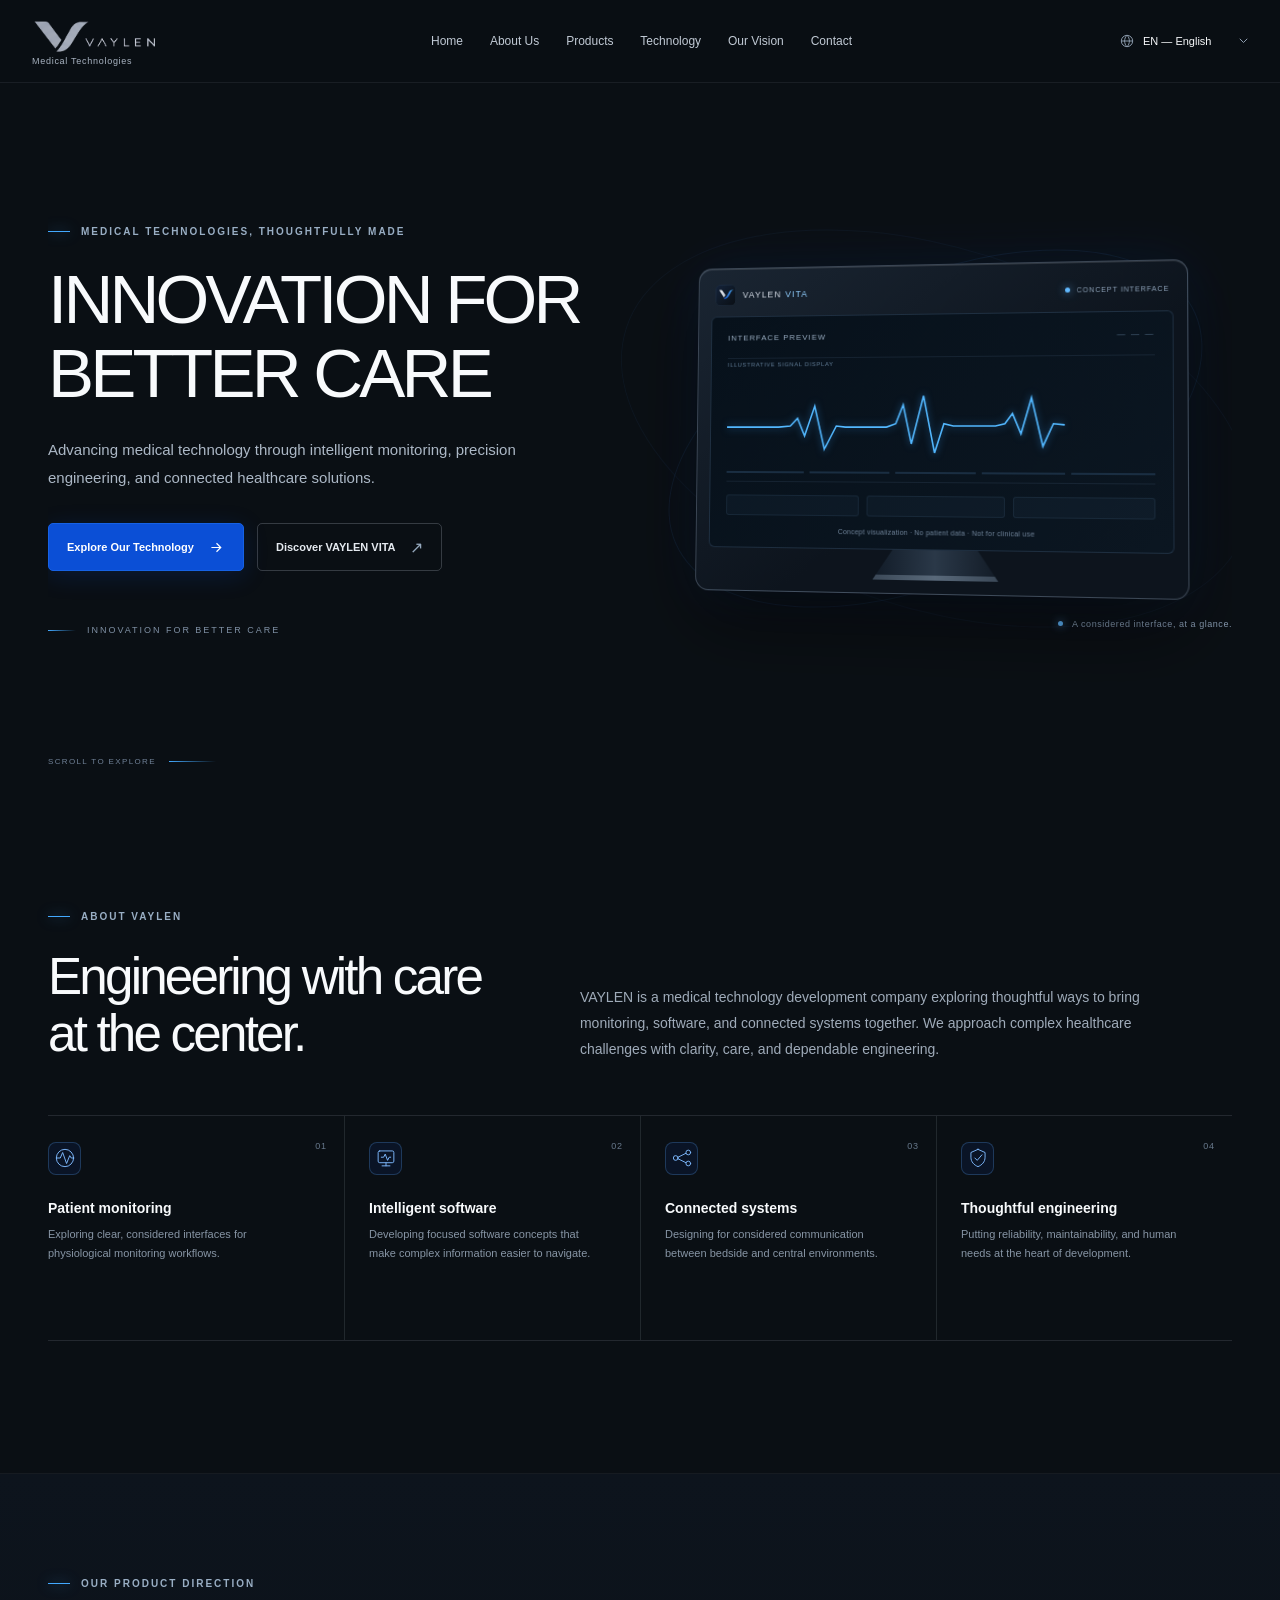
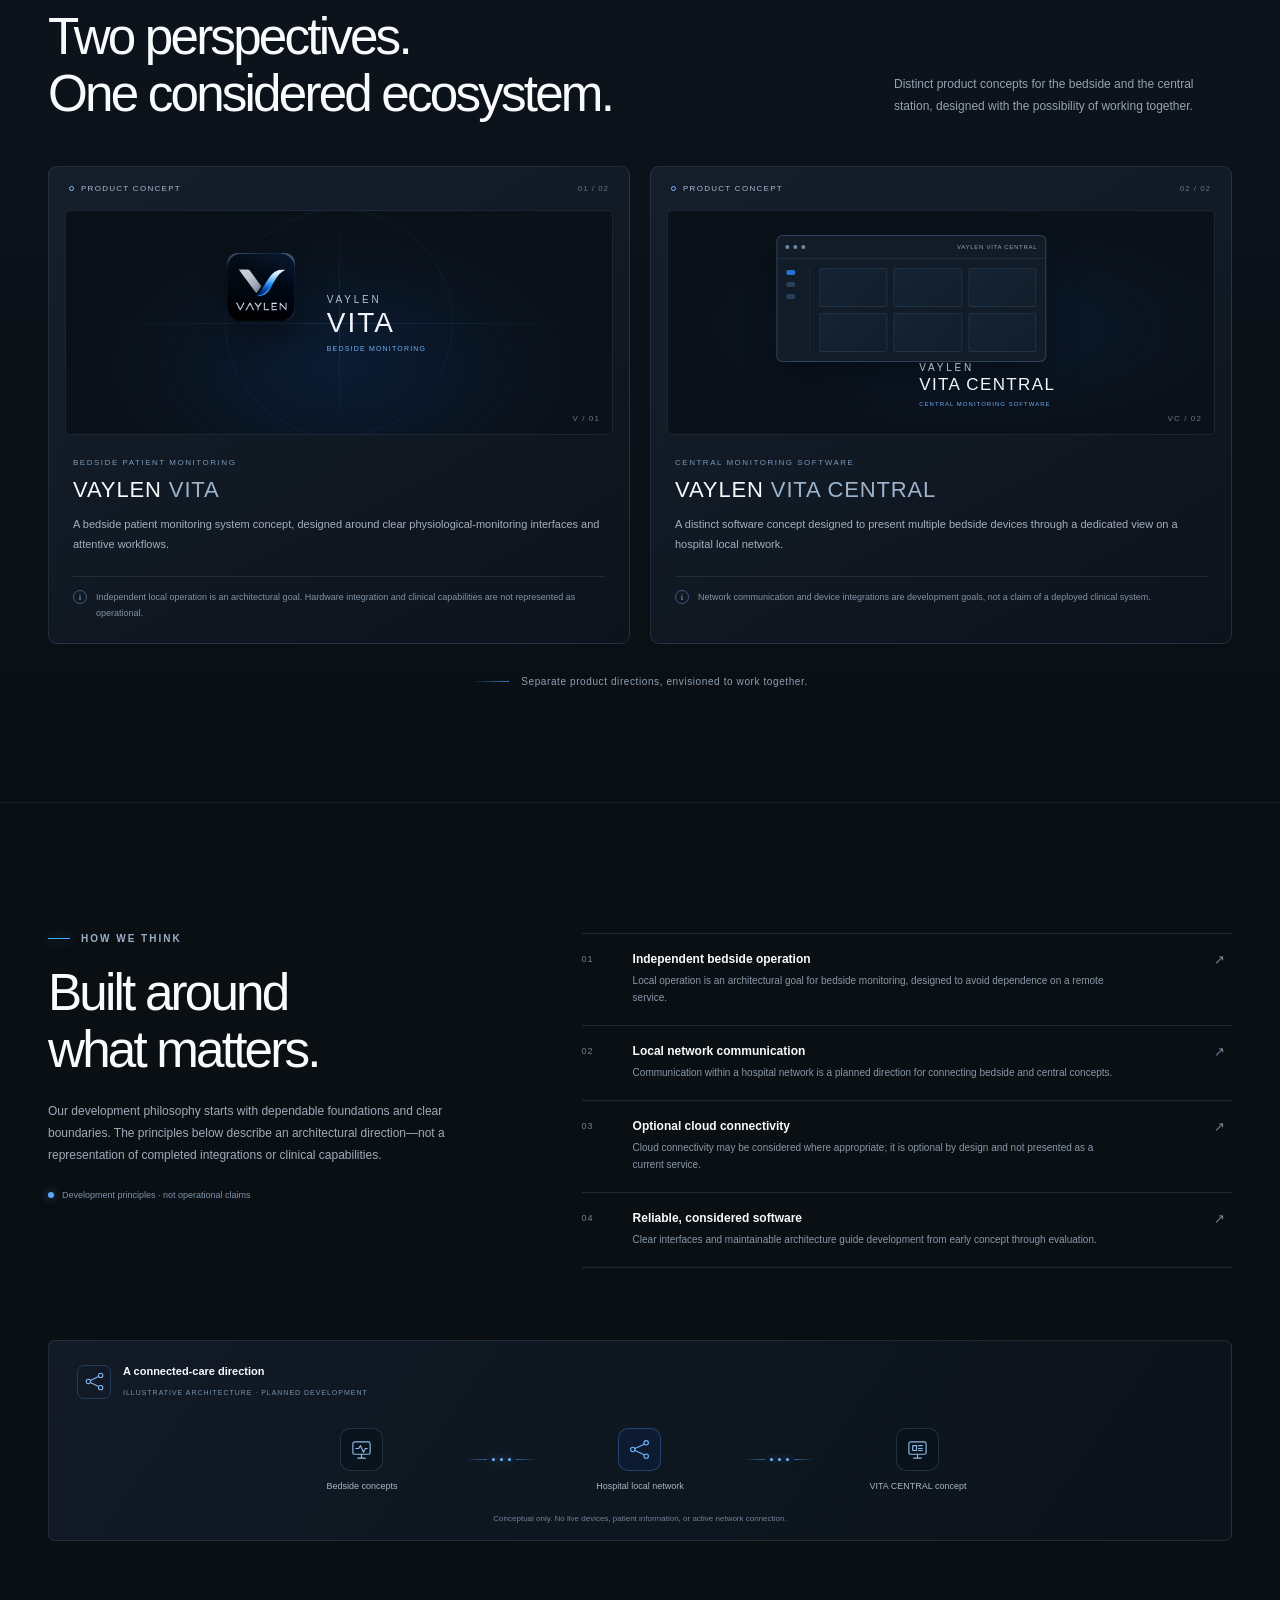
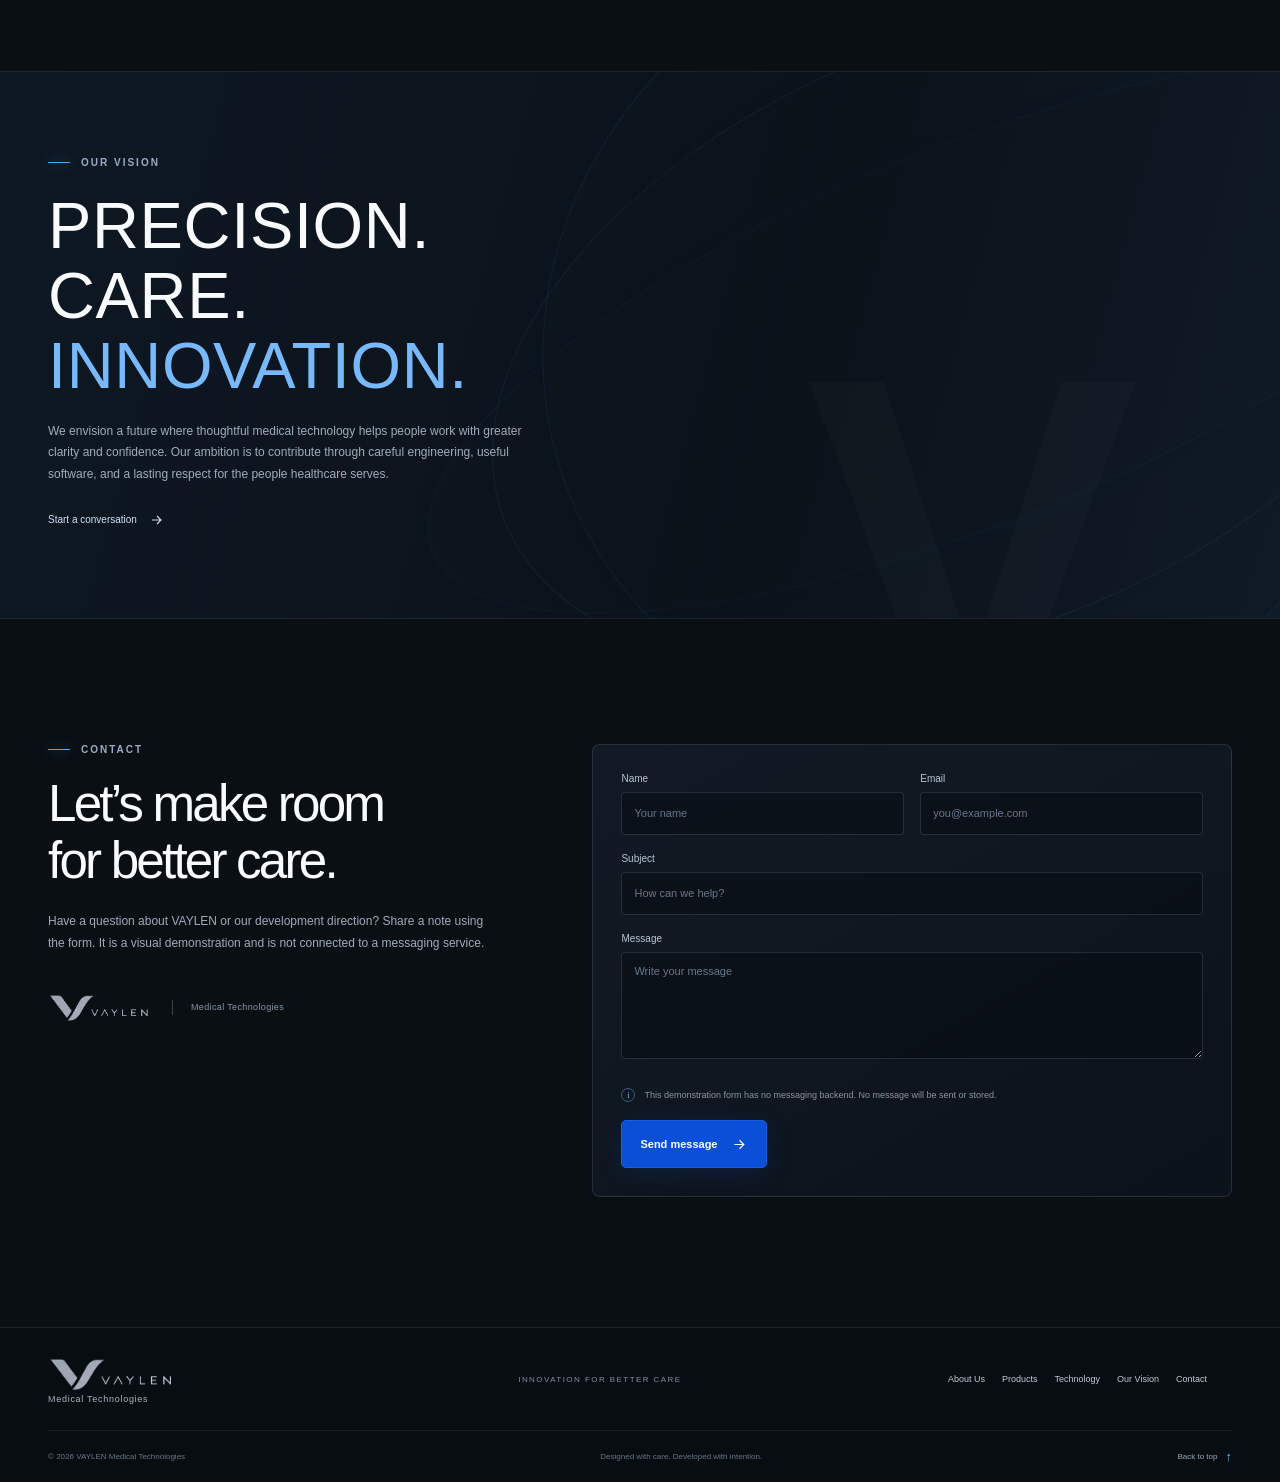
<file: VAYLEN Corporate Website/index.html>
<!doctype html>
<html lang="en" dir="ltr">
  <head>
    <meta charset="utf-8">
    <meta name="viewport" content="width=device-width, initial-scale=1">
    <meta name="theme-color" content="#0a0f14">
    <meta name="description" content="VAYLEN Medical Technologies advances medical technology through intelligent monitoring, precision engineering, and connected healthcare solutions.">
    <meta property="og:type" content="website">
    <meta property="og:title" content="VAYLEN Medical Technologies">
    <meta property="og:description" content="INNOVATION FOR BETTER CARE">
    <meta property="og:image" content="assets/branding/vaylen-vita-mark.svg">
    <link rel="icon" href="assets/branding/vaylen-vita-mark.svg" type="image/svg+xml">
    <link rel="stylesheet" href="css/site.css">
    <title>VAYLEN Medical Technologies | Innovation for Better Care</title>
    <script src="js/site.js" defer></script>
  </head>
  <body>
    <a class="skip-link" href="#main" data-i18n="skip">Skip to content</a>
    <header class="site-header" id="top">
      <div class="header-inner">
        <a class="brand" href="#top" aria-label="VAYLEN Medical Technologies" data-i18n-aria-label="brand.aria">
          <img class="brand-wordmark" src="assets/branding/vaylen-wordmark.png" alt="" width="138" height="42">
          <span class="brand-subtitle" data-i18n="brand.subtitle">Medical Technologies</span>
        </a>

        <button class="menu-toggle" type="button" aria-expanded="false" aria-controls="primary-navigation" aria-label="Open navigation" data-i18n-aria-label="nav.open">
          <span></span><span></span>
        </button>

        <nav class="primary-nav" id="primary-navigation" aria-label="Primary navigation" data-i18n-aria-label="nav.aria">
          <a href="#top" data-i18n="nav.home">Home</a>
          <a href="#about" data-i18n="nav.about">About Us</a>
          <a href="#products" data-i18n="nav.products">Products</a>
          <a href="#technology" data-i18n="nav.technology">Technology</a>
          <a href="#vision" data-i18n="nav.vision">Our Vision</a>
          <a href="#contact" data-i18n="nav.contact">Contact</a>
        </nav>

        <label class="language-control">
          <span class="sr-only" data-i18n="language.label">Select language</span>
          <span class="language-globe" aria-hidden="true">
            <svg viewBox="0 0 20 20" fill="none"><circle cx="10" cy="10" r="7.1"></circle><path d="M3 10h14M10 2.9c2 2 3 4.35 3 7.1s-1 5.1-3 7.1c-2-2-3-4.35-3-7.1s1-5.1 3-7.1Z"></path></svg>
          </span>
          <select id="language-select" aria-label="Select language" data-i18n-aria-label="language.label">
            <option value="tr">TR — Türkçe</option>
            <option value="en" selected>EN — English</option>
            <option value="de">DE — Deutsch</option>
            <option value="fr">FR — Français</option>
            <option value="es">ES — Español</option>
            <option value="ru">RU — Русский</option>
            <option value="ar">AR — العربية</option>
            <option value="ja">JA — 日本語</option>
            <option value="nl">NL — Nederlands</option>
            <option value="it">IT — Italiano</option>
          </select>
          <svg class="select-chevron" viewBox="0 0 12 8" aria-hidden="true"><path d="m1 1 5 5 5-5"></path></svg>
        </label>
      </div>
    </header>

    <main id="main">
      <section class="hero section-shell" aria-labelledby="hero-title">
        <div class="hero-grid">
          <div class="hero-copy reveal">
            <p class="eyebrow"><span class="eyebrow-mark"></span><span data-i18n="hero.eyebrow">MEDICAL TECHNOLOGIES, THOUGHTFULLY MADE</span></p>
            <h1 id="hero-title" data-i18n="hero.title">INNOVATION FOR<br><span>BETTER CARE</span></h1>
            <p class="hero-description" data-i18n="hero.copy">Advancing medical technology through intelligent monitoring, precision engineering, and connected healthcare solutions.</p>
            <div class="hero-actions">
              <a class="button button-primary" href="#technology"><span data-i18n="hero.cta.technology">Explore Our Technology</span><svg viewBox="0 0 20 20" aria-hidden="true"><path d="M4 10h11m-5-5 5 5-5 5"></path></svg></a>
              <a class="button button-quiet" href="#products"><span data-i18n="hero.cta.vita">Discover VAYLEN VITA</span><span class="button-arrow" aria-hidden="true">↗</span></a>
            </div>
            <div class="hero-signature">
              <span class="signature-line"></span>
              <span data-i18n="brand.slogan">INNOVATION FOR BETTER CARE</span>
            </div>
          </div>

          <div class="hero-art reveal" aria-label="Conceptual patient monitor interface with no patient data" data-i18n-aria-label="hero.visual.aria">
            <div class="art-glow"></div>
            <div class="orbit orbit-one"></div>
            <div class="orbit orbit-two"></div>
            <div class="monitor-device">
              <div class="monitor-topline">
                <span class="monitor-brand"><img src="assets/branding/vaylen-vita-mark.svg" alt="" width="22" height="22"><span>VAYLEN <b>VITA</b></span></span>
                <span class="monitor-indicator"><i></i><span data-i18n="hero.visual.concept">CONCEPT INTERFACE</span></span>
              </div>
              <div class="monitor-screen">
                <div class="screen-heading">
                  <span data-i18n="hero.visual.preview">INTERFACE PREVIEW</span>
                  <span class="screen-dash">— — —</span>
                </div>
                <div class="visualization-panel">
                  <div class="viz-label" data-i18n="hero.visual.signal">ILLUSTRATIVE SIGNAL DISPLAY</div>
                  <svg class="signal-line" viewBox="0 0 460 90" preserveAspectRatio="none" aria-hidden="true">
                    <path d="M0 50h58l13-1 8-7 8 16 11-27 11 39 13-21 10 1h45l10-3 8-17 9 35 13-43 12 51 10-26 10 2h45l10-2 8-9 9 18 11-32 12 43 11-20 12 1h48"></path>
                  </svg>
                  <div class="viz-baseline"><span></span><span></span><span></span><span></span><span></span></div>
                </div>
                <div class="monitor-modules" aria-hidden="true"><span></span><span></span><span></span></div>
                <p class="screen-disclaimer" data-i18n="hero.visual.note">Concept visualization · No patient data · Not for clinical use</p>
              </div>
              <div class="monitor-base"><span></span></div>
            </div>
            <div class="art-caption"><span class="caption-dot"></span><span data-i18n="hero.visual.caption">A considered interface, at a glance.</span></div>
          </div>
        </div>
        <a class="scroll-cue" href="#about"><span data-i18n="hero.scroll">SCROLL TO EXPLORE</span><span class="scroll-line"></span></a>
      </section>

      <section class="section-shell about-section" id="about" aria-labelledby="about-title">
        <div class="section-intro reveal">
          <p class="eyebrow"><span class="eyebrow-mark"></span><span data-i18n="about.eyebrow">ABOUT VAYLEN</span></p>
          <h2 id="about-title" data-i18n="about.title">Engineering with care<br>at the center.</h2>
          <p class="section-lead" data-i18n="about.copy">VAYLEN is a medical technology development company exploring thoughtful ways to bring monitoring, software, and connected systems together. We approach complex healthcare challenges with clarity, care, and dependable engineering.</p>
        </div>
        <div class="focus-grid">
          <article class="focus-card reveal">
            <span class="card-index">01</span>
            <span class="line-icon"><svg viewBox="0 0 28 28" aria-hidden="true"><path d="M3 14h5l3-7 5 14 4-10 2 3h3"></path><circle cx="14" cy="14" r="11"></circle></svg></span>
            <h3 data-i18n="about.focus1.title">Patient monitoring</h3>
            <p data-i18n="about.focus1.copy">Exploring clear, considered interfaces for physiological monitoring workflows.</p>
          </article>
          <article class="focus-card reveal">
            <span class="card-index">02</span>
            <span class="line-icon"><svg viewBox="0 0 28 28" aria-hidden="true"><rect x="4" y="5" width="20" height="15" rx="2"></rect><path d="M9 24h10m-5-4v4M8 13h3l2-4 3 8 2-4h2"></path></svg></span>
            <h3 data-i18n="about.focus2.title">Intelligent software</h3>
            <p data-i18n="about.focus2.copy">Developing focused software concepts that make complex information easier to navigate.</p>
          </article>
          <article class="focus-card reveal">
            <span class="card-index">03</span>
            <span class="line-icon"><svg viewBox="0 0 28 28" aria-hidden="true"><circle cx="6" cy="14" r="3"></circle><circle cx="22" cy="7" r="3"></circle><circle cx="22" cy="21" r="3"></circle><path d="m9 13 10-5M9 15l10 5"></path></svg></span>
            <h3 data-i18n="about.focus3.title">Connected systems</h3>
            <p data-i18n="about.focus3.copy">Designing for considered communication between bedside and central environments.</p>
          </article>
          <article class="focus-card reveal">
            <span class="card-index">04</span>
            <span class="line-icon"><svg viewBox="0 0 28 28" aria-hidden="true"><path d="M14 3 23 7v6c0 6-4 10-9 12-5-2-9-6-9-12V7l9-4Z"></path><path d="m10 14 3 3 6-7"></path></svg></span>
            <h3 data-i18n="about.focus4.title">Thoughtful engineering</h3>
            <p data-i18n="about.focus4.copy">Putting reliability, maintainability, and human needs at the heart of development.</p>
          </article>
        </div>
      </section>

      <section class="products-section" id="products" aria-labelledby="products-title">
        <div class="section-shell">
          <div class="section-heading-row reveal">
            <div>
              <p class="eyebrow"><span class="eyebrow-mark"></span><span data-i18n="products.eyebrow">OUR PRODUCT DIRECTION</span></p>
              <h2 id="products-title" data-i18n="products.title">Two perspectives.<br>One considered ecosystem.</h2>
            </div>
            <p class="heading-aside" data-i18n="products.copy">Distinct product concepts for the bedside and the central station, designed with the possibility of working together.</p>
          </div>
          <div class="product-grid">
            <article class="product-card vita-card reveal">
              <div class="product-top">
                <span class="product-tag"><span></span><span data-i18n="products.concept">PRODUCT CONCEPT</span></span>
                <span class="product-ordinal">01 / 02</span>
              </div>
              <div class="product-visual vita-visual">
                <img class="product-mark" src="assets/branding/vaylen-vita-logo.png" alt="" width="68" height="68" loading="lazy">
                <div class="product-visual-label"><span>VAYLEN</span><strong>VITA</strong><small data-i18n="products.vita.visual">BEDSIDE MONITORING</small></div>
                <div class="visual-ring"></div>
                <span class="visual-coordinate">V / 01</span>
              </div>
              <div class="product-info">
                <p class="product-kicker" data-i18n="products.vita.kicker">BEDSIDE PATIENT MONITORING</p>
                <h3>VAYLEN <span>VITA</span></h3>
                <p class="product-description" data-i18n="products.vita.copy">A bedside patient monitoring system concept, designed around clear physiological-monitoring interfaces and attentive workflows.</p>
                <div class="product-note"><span class="note-mark">i</span><p data-i18n="products.vita.note">Independent local operation is an architectural goal. Hardware integration and clinical capabilities are not represented as operational.</p></div>
              </div>
            </article>
            <article class="product-card central-card reveal">
              <div class="product-top">
                <span class="product-tag"><span></span><span data-i18n="products.concept">PRODUCT CONCEPT</span></span>
                <span class="product-ordinal">02 / 02</span>
              </div>
              <div class="product-visual central-visual">
                <div class="central-window">
                  <div class="window-head"><span></span><span></span><span></span><b>VAYLEN VITA CENTRAL</b></div>
                  <div class="window-body"><div class="window-rail"><i></i><i></i><i></i></div><div class="window-content"><span></span><span></span><span></span><span></span><span></span><span></span></div></div>
                </div>
                <div class="product-visual-label"><span>VAYLEN</span><strong>VITA CENTRAL</strong><small data-i18n="products.central.visual">CENTRAL MONITORING SOFTWARE</small></div>
                <span class="visual-coordinate">VC / 02</span>
              </div>
              <div class="product-info">
                <p class="product-kicker" data-i18n="products.central.kicker">CENTRAL MONITORING SOFTWARE</p>
                <h3>VAYLEN <span>VITA CENTRAL</span></h3>
                <p class="product-description" data-i18n="products.central.copy">A distinct software concept designed to present multiple bedside devices through a dedicated view on a hospital local network.</p>
                <div class="product-note"><span class="note-mark">i</span><p data-i18n="products.central.note">Network communication and device integrations are development goals, not a claim of a deployed clinical system.</p></div>
              </div>
            </article>
          </div>
          <p class="ecosystem-note reveal"><span class="connection-line"></span><span data-i18n="products.relationship">Separate product directions, envisioned to work together.</span></p>
        </div>
      </section>

      <section class="section-shell technology-section" id="technology" aria-labelledby="technology-title">
        <div class="technology-layout">
          <div class="technology-copy reveal">
            <p class="eyebrow"><span class="eyebrow-mark"></span><span data-i18n="technology.eyebrow">HOW WE THINK</span></p>
            <h2 id="technology-title" data-i18n="technology.title">Built around<br>what matters.</h2>
            <p class="section-lead" data-i18n="technology.copy">Our development philosophy starts with dependable foundations and clear boundaries. The principles below describe an architectural direction—not a representation of completed integrations or clinical capabilities.</p>
            <div class="status-legend"><span class="status-dot"></span><span data-i18n="technology.status">Development principles · not operational claims</span></div>
          </div>
          <div class="principles-list">
            <article class="principle reveal"><span class="principle-number">01</span><div><h3 data-i18n="technology.item1.title">Independent bedside operation</h3><p data-i18n="technology.item1.copy">Local operation is an architectural goal for bedside monitoring, designed to avoid dependence on a remote service.</p></div><span class="principle-arrow" aria-hidden="true">↗</span></article>
            <article class="principle reveal"><span class="principle-number">02</span><div><h3 data-i18n="technology.item2.title">Local network communication</h3><p data-i18n="technology.item2.copy">Communication within a hospital network is a planned direction for connecting bedside and central concepts.</p></div><span class="principle-arrow" aria-hidden="true">↗</span></article>
            <article class="principle reveal"><span class="principle-number">03</span><div><h3 data-i18n="technology.item3.title">Optional cloud connectivity</h3><p data-i18n="technology.item3.copy">Cloud connectivity may be considered where appropriate; it is optional by design and not presented as a current service.</p></div><span class="principle-arrow" aria-hidden="true">↗</span></article>
            <article class="principle reveal"><span class="principle-number">04</span><div><h3 data-i18n="technology.item4.title">Reliable, considered software</h3><p data-i18n="technology.item4.copy">Clear interfaces and maintainable architecture guide development from early concept through evaluation.</p></div><span class="principle-arrow" aria-hidden="true">↗</span></article>
          </div>
        </div>
        <div class="architecture-card reveal">
          <div class="architecture-heading"><span class="architecture-symbol"><svg viewBox="0 0 24 24" aria-hidden="true"><circle cx="5" cy="12" r="2.5"></circle><circle cx="19" cy="5" r="2.5"></circle><circle cx="19" cy="19" r="2.5"></circle><path d="m7.3 10.8 9.4-4.5M7.3 13.2l9.4 4.5"></path></svg></span><div><p data-i18n="technology.diagram.title">A connected-care direction</p><span data-i18n="technology.diagram.status">ILLUSTRATIVE ARCHITECTURE · PLANNED DEVELOPMENT</span></div></div>
          <div class="architecture-flow" aria-label="Illustrative connection between bedside and central concepts" data-i18n-aria-label="technology.diagram.aria">
            <div class="arch-node"><span class="arch-node-icon"><svg viewBox="0 0 24 24" aria-hidden="true"><rect x="3" y="4" width="18" height="13" rx="2"></rect><path d="M8 21h8m-4-4v4M6 11h3l2-3 3 7 2-4h2"></path></svg></span><span data-i18n="technology.diagram.bedside">Bedside concepts</span></div>
            <span class="arch-link"><i></i><i></i><i></i></span>
            <div class="arch-node arch-network"><span class="arch-node-icon"><svg viewBox="0 0 24 24" aria-hidden="true"><circle cx="5" cy="12" r="2.3"></circle><circle cx="19" cy="5" r="2.3"></circle><circle cx="19" cy="19" r="2.3"></circle><path d="m7.2 11 9.6-4.5m-9.6 6.5 9.6 4.5"></path></svg></span><span data-i18n="technology.diagram.network">Hospital local network</span></div>
            <span class="arch-link"><i></i><i></i><i></i></span>
            <div class="arch-node"><span class="arch-node-icon"><svg viewBox="0 0 24 24" aria-hidden="true"><rect x="3" y="4" width="18" height="13" rx="2"></rect><path d="M8 21h8m-4-4v4M7 8h4v5H7zm6 0h4m-4 3h4m-4 2h4"></path></svg></span><span data-i18n="technology.diagram.central">VITA CENTRAL concept</span></div>
          </div>
          <p class="architecture-footnote" data-i18n="technology.diagram.note">Conceptual only. No live devices, patient information, or active network connection.</p>
        </div>
      </section>

      <section class="vision-section" id="vision" aria-labelledby="vision-title">
        <div class="vision-backdrop" aria-hidden="true"><span></span><span></span><span></span></div>
        <div class="section-shell vision-content reveal">
          <p class="eyebrow"><span class="eyebrow-mark"></span><span data-i18n="vision.eyebrow">OUR VISION</span></p>
          <h2 id="vision-title" data-i18n="vision.title">PRECISION.<br>CARE.<br><span>INNOVATION.</span></h2>
          <p class="vision-copy" data-i18n="vision.copy">We envision a future where thoughtful medical technology helps people work with greater clarity and confidence. Our ambition is to contribute through careful engineering, useful software, and a lasting respect for the people healthcare serves.</p>
          <a class="text-link" href="#contact"><span data-i18n="vision.link">Start a conversation</span><svg viewBox="0 0 20 20" aria-hidden="true"><path d="M4 10h11m-5-5 5 5-5 5"></path></svg></a>
        </div>
        <div class="vision-watermark" aria-hidden="true">V</div>
      </section>

      <section class="section-shell contact-section" id="contact" aria-labelledby="contact-title">
        <div class="contact-layout">
          <div class="contact-copy reveal">
            <p class="eyebrow"><span class="eyebrow-mark"></span><span data-i18n="contact.eyebrow">CONTACT</span></p>
            <h2 id="contact-title" data-i18n="contact.title">Let’s make room<br>for better care.</h2>
            <p class="section-lead" data-i18n="contact.copy">Have a question about VAYLEN or our development direction? Share a note using the form. It is a visual demonstration and is not connected to a messaging service.</p>
            <div class="contact-brand"><img class="contact-wordmark" src="assets/branding/vaylen-wordmark.png" alt="" width="112" height="34" loading="lazy"><i></i><span data-i18n="brand.subtitle">Medical Technologies</span></div>
          </div>
          <form class="contact-form reveal" id="contact-form">
            <div class="form-row">
              <label><span data-i18n="form.name">Name</span><input type="text" name="name" autocomplete="name" required data-i18n-placeholder="form.name.placeholder" placeholder="Your name"></label>
              <label><span data-i18n="form.email">Email</span><input type="email" name="email" autocomplete="email" required data-i18n-placeholder="form.email.placeholder" placeholder="you@example.com"></label>
            </div>
            <label><span data-i18n="form.subject">Subject</span><input type="text" name="subject" required data-i18n-placeholder="form.subject.placeholder" placeholder="How can we help?"></label>
            <label><span data-i18n="form.message">Message</span><textarea name="message" rows="4" required data-i18n-placeholder="form.message.placeholder" placeholder="Write your message"></textarea></label>
            <p class="form-disclaimer"><span class="note-mark">i</span><span data-i18n="form.disclaimer">This demonstration form has no messaging backend. No message will be sent or stored.</span></p>
            <div class="form-submit-row">
              <button class="button button-primary" type="submit"><span data-i18n="form.submit">Send message</span><svg viewBox="0 0 20 20" aria-hidden="true"><path d="M4 10h11m-5-5 5 5-5 5"></path></svg></button>
              <p class="form-status" id="form-status" role="status" aria-live="polite"></p>
            </div>
          </form>
        </div>
      </section>
    </main>

    <footer class="site-footer">
      <div class="section-shell footer-main">
        <a class="brand footer-brand" href="#top" aria-label="VAYLEN Medical Technologies" data-i18n-aria-label="brand.aria">
          <img class="brand-wordmark" src="assets/branding/vaylen-wordmark.png" alt="" width="138" height="42" loading="lazy">
          <span class="brand-subtitle" data-i18n="brand.subtitle">Medical Technologies</span>
        </a>
        <p class="footer-slogan" data-i18n="brand.slogan">INNOVATION FOR BETTER CARE</p>
        <nav class="footer-nav" aria-label="Footer navigation" data-i18n-aria-label="footer.nav.aria">
          <a href="#about" data-i18n="nav.about">About Us</a><a href="#products" data-i18n="nav.products">Products</a><a href="#technology" data-i18n="nav.technology">Technology</a><a href="#vision" data-i18n="nav.vision">Our Vision</a><a href="#contact" data-i18n="nav.contact">Contact</a>
        </nav>
        <label class="language-control footer-language">
          <span class="sr-only" data-i18n="language.label">Select language</span>
          <span class="language-globe" aria-hidden="true"><svg viewBox="0 0 20 20" fill="none"><circle cx="10" cy="10" r="7.1"></circle><path d="M3 10h14M10 2.9c2 2 3 4.35 3 7.1s-1 5.1-3 7.1c-2-2-3-4.35-3-7.1s1-5.1 3-7.1Z"></path></svg></span>
          <select class="language-select-footer" aria-label="Select language" data-i18n-aria-label="language.label">
            <option value="tr">TR — Türkçe</option><option value="en" selected>EN — English</option><option value="de">DE — Deutsch</option><option value="fr">FR — Français</option><option value="es">ES — Español</option><option value="ru">RU — Русский</option><option value="ar">AR — العربية</option><option value="ja">JA — 日本語</option><option value="nl">NL — Nederlands</option><option value="it">IT — Italiano</option>
          </select>
          <svg class="select-chevron" viewBox="0 0 12 8" aria-hidden="true"><path d="m1 1 5 5 5-5"></path></svg>
        </label>
      </div>
      <div class="section-shell footer-bottom"><span>© <span id="copyright-year"></span> VAYLEN <span data-i18n="brand.subtitle">Medical Technologies</span></span><span data-i18n="footer.note">Designed with care. Developed with intention.</span><a href="#top" class="back-to-top"><span data-i18n="footer.top">Back to top</span><span aria-hidden="true">↑</span></a></div>
    </footer>
  </body>
</html>
</file>
<file: VAYLEN Corporate Website/css/site.css>
:root {
  color-scheme: dark;
  --blue: #0b4fd6;
  --blue-bright: #43a9ff;
  --navy: #0a0f14;
  --slate: #1f2937;
  --silver: #d1d5db;
  --white: #f8fafc;
  --muted: #9aa8b8;
  --border: rgba(209, 219, 233, .12);
  --surface: rgba(16, 25, 37, .82);
  --content: 1240px;
  --ease: cubic-bezier(.2, .75, .25, 1);
  font-family: "DM Sans", "Segoe UI", sans-serif;
  background: var(--navy);
  color: var(--white);
  font-synthesis: none;
  text-rendering: optimizeLegibility;
}

* { box-sizing: border-box; }
html { scroll-behavior: smooth; scroll-padding-top: 92px; }
body { margin: 0; min-width: 320px; background: var(--navy); color: var(--white); }
body, button, input, textarea, select { font-family: "DM Sans", "Segoe UI", sans-serif; }
button, select, a, input, textarea { -webkit-tap-highlight-color: transparent; }
a { color: inherit; text-decoration: none; }
button, input, textarea, select { font-size: inherit; }
button:focus-visible, a:focus-visible, input:focus-visible, textarea:focus-visible, select:focus-visible { outline: 2px solid #6abaff; outline-offset: 4px; }
::selection { color: var(--white); background: #0b4fd6; }
.section-shell { width: min(var(--content), calc(100% - 96px)); margin-inline: auto; }
.sr-only { position: absolute; width: 1px; height: 1px; padding: 0; margin: -1px; overflow: hidden; clip: rect(0, 0, 0, 0); white-space: nowrap; border: 0; }
.skip-link { position: fixed; z-index: 99; top: 12px; left: 12px; padding: 12px 16px; border-radius: 6px; background: var(--white); color: var(--navy); transform: translateY(-160%); transition: transform .2s ease; }
.skip-link:focus { transform: translateY(0); }

.site-header { position: sticky; z-index: 20; top: 0; border-bottom: 1px solid rgba(209, 219, 233, .08); background: rgba(10, 15, 20, .84); backdrop-filter: blur(18px); }
.header-inner { display: flex; align-items: center; gap: 34px; width: min(1380px, calc(100% - 64px)); height: 82px; margin-inline: auto; }
.brand { display: inline-flex; flex: 0 0 auto; flex-direction: column; align-items: flex-start; gap: 0; }
.brand-wordmark { display: block; width: 132px; height: 40px; object-fit: contain; object-position: left center; }
.brand-subtitle { color: #aab5c3; font-size: 9px; letter-spacing: .08em; }
.primary-nav { display: flex; align-items: center; justify-content: center; gap: clamp(14px, 2.1vw, 31px); margin-inline: auto; }
.primary-nav a, .footer-nav a { position: relative; color: #c1cad5; font-size: 12px; transition: color .2s ease; }
.primary-nav a::after { position: absolute; right: 0; bottom: -9px; left: 0; height: 1px; background: var(--blue-bright); content: ""; transform: scaleX(0); transform-origin: left; transition: transform .25s var(--ease); }
.primary-nav a:hover, .footer-nav a:hover { color: var(--white); }
.primary-nav a:hover::after { transform: scaleX(1); }
.language-control { position: relative; display: inline-flex; flex: 0 0 auto; align-items: center; gap: 8px; color: #c1cad5; }
.language-control select { min-width: 88px; padding: 8px 17px 8px 0; appearance: none; border: 0; background: transparent; color: var(--white); font-size: 11px; cursor: pointer; }
.language-control option { background: #111a25; color: var(--white); }
.language-globe { display: inline-flex; width: 16px; height: 16px; }
.language-globe svg { width: 100%; fill: none; stroke: #91a1b3; stroke-width: 1.15; }
.select-chevron { position: absolute; right: 0; width: 9px; fill: none; stroke: #91a1b3; stroke-width: 1.3; pointer-events: none; }
.menu-toggle { display: none; }

.hero { position: relative; display: flex; min-height: 710px; flex-direction: column; justify-content: center; overflow: hidden; padding-top: 76px; padding-bottom: 95px; }
.hero::before { position: absolute; z-index: -1; top: 6%; right: -24%; width: 68%; height: 86%; border-radius: 50%; background: radial-gradient(ellipse, rgba(11, 79, 214, .14), rgba(11, 79, 214, .035) 35%, transparent 68%); content: ""; animation: ambient 12s ease-in-out infinite alternate; }
.hero-grid { display: grid; grid-template-columns: .96fr 1.04fr; align-items: center; gap: 44px; }
.hero-copy { position: relative; z-index: 2; padding-top: 4px; }
.eyebrow { display: flex; align-items: center; gap: 11px; margin: 0 0 25px; color: #99aec4; font-size: 10px; font-weight: 600; letter-spacing: .2em; }
.eyebrow-mark { display: inline-block; width: 22px; height: 1px; background: var(--blue-bright); box-shadow: 0 0 13px rgba(67, 169, 255, .75); }
h1, h2, h3, p { margin-top: 0; }
h1, h2 { font-family: Manrope, "Segoe UI", sans-serif; font-weight: 500; letter-spacing: -.055em; }
.hero h1 { margin-bottom: 25px; font-size: clamp(45px, 5.4vw, 74px); line-height: 1.08; }
.hero h1 span { color: #aab8ca; }
.hero-description { max-width: 475px; margin-bottom: 32px; color: #acb8c6; font-size: 15px; line-height: 1.85; }
.hero-actions { display: flex; flex-wrap: wrap; align-items: center; gap: 13px; }
.button { display: inline-flex; min-height: 48px; align-items: center; justify-content: center; gap: 14px; padding: 0 18px; border: 1px solid transparent; border-radius: 5px; font-size: 11px; font-weight: 600; transition: transform .25s var(--ease), background .25s ease, border-color .25s ease, box-shadow .25s ease; cursor: pointer; }
.button:hover { transform: translateY(-2px); }
.button svg, .text-link svg { width: 17px; fill: none; stroke: currentColor; stroke-width: 1.4; transition: transform .25s var(--ease); }
.button:hover svg, .text-link:hover svg { transform: translateX(3px); }
.button-primary { border-color: #1662e5; background: var(--blue); color: #fff; box-shadow: 0 5px 24px rgba(11, 79, 214, .18); }
.button-primary:hover { border-color: #61b4ff; background: #1260ee; box-shadow: 0 8px 28px rgba(11, 79, 214, .3); }
.button-quiet { border-color: rgba(209, 219, 233, .22); color: #e5eaf0; }
.button-quiet:hover { border-color: rgba(209, 219, 233, .5); background: rgba(255,255,255,.035); }
.button-arrow { color: #95a8bd; font-size: 16px; }
.hero-signature { display: flex; align-items: center; gap: 11px; margin-top: 54px; color: #7f90a4; font-size: 9px; letter-spacing: .22em; }
.signature-line { width: 28px; height: 1px; background: linear-gradient(90deg, var(--blue-bright), transparent); }
.hero-art { position: relative; min-height: 440px; display: grid; place-items: center; isolation: isolate; }
.art-glow { position: absolute; width: 80%; height: 65%; border-radius: 50%; background: radial-gradient(ellipse, rgba(11, 79, 214, .22), rgba(11, 79, 214, .07) 47%, transparent 70%); filter: blur(10px); animation: glow 5s ease-in-out infinite alternate; }
.orbit { position: absolute; width: 96%; height: 68%; border: 1px solid rgba(74, 142, 224, .1); border-radius: 50%; transform: rotate(-24deg); }
.orbit-two { width: 110%; height: 82%; border-color: rgba(74, 142, 224, .055); transform: rotate(18deg); }
.monitor-device { position: relative; z-index: 1; width: min(100%, 495px); padding: 13px; border: 1px solid rgba(191, 212, 239, .26); border-radius: 14px; background: linear-gradient(145deg, #1a2532, #0d141d 58%); box-shadow: 0 28px 80px rgba(0, 0, 0, .54), 0 0 55px rgba(20, 96, 220, .12), inset 0 1px rgba(255,255,255,.12); transform: perspective(1000px) rotateY(-7deg) rotateX(2deg); }
.monitor-topline { display: flex; align-items: center; justify-content: space-between; padding: 3px 4px 11px; }
.monitor-brand { display: flex; align-items: center; gap: 7px; color: #d5dce6; font-size: 9px; letter-spacing: .13em; }
.monitor-brand img { border-radius: 6px; }
.monitor-brand b { color: #91cfff; font-weight: 500; }
.monitor-indicator { display: flex; align-items: center; gap: 6px; color: #8ca0b6; font-size: 7px; letter-spacing: .12em; }
.monitor-indicator i, .caption-dot { width: 5px; height: 5px; border-radius: 50%; background: #61b9ff; box-shadow: 0 0 9px rgba(97,185,255,.8); }
.monitor-screen { padding: 17px 17px 13px; border: 1px solid rgba(122, 164, 213, .19); border-radius: 6px; background: linear-gradient(135deg, #07111b, #0b1621); }
.screen-heading { display: flex; justify-content: space-between; color: #9aaec2; font-size: 8px; letter-spacing: .14em; }
.screen-dash { color: #526e89; letter-spacing: .2em; }
.visualization-panel { position: relative; margin-top: 16px; padding: 14px 0 8px; border-top: 1px solid rgba(125, 165, 208, .11); border-bottom: 1px solid rgba(125, 165, 208, .11); }
.viz-label { position: absolute; top: 3px; left: 0; color: #64809b; font-size: 6px; letter-spacing: .12em; }
.signal-line { display: block; width: 100%; height: 101px; overflow: visible; }
.signal-line path { fill: none; stroke: #53b8ff; stroke-width: 1.6; vector-effect: non-scaling-stroke; filter: drop-shadow(0 0 4px rgba(47, 159, 255, .55)); stroke-dasharray: 680; animation: draw-line 5s linear infinite; }
.viz-baseline { display: flex; justify-content: space-between; gap: 6px; }
.viz-baseline span { flex: 1; height: 2px; background: #1a2e42; }
.monitor-modules { display: grid; grid-template-columns: repeat(3, 1fr); gap: 8px; margin-top: 13px; }
.monitor-modules span { height: 21px; border: 1px solid rgba(123, 164, 206, .1); border-radius: 3px; background: rgba(80, 119, 158, .07); }
.screen-disclaimer { margin: 12px 0 0; color: #71859b; font-size: 7px; letter-spacing: .035em; text-align: center; }
.monitor-base { position: relative; width: 27%; height: 30px; margin-inline: auto; background: linear-gradient(90deg, #111b27, #2a3848, #121b26); clip-path: polygon(16% 0, 84% 0, 100% 100%, 0 100%); }
.monitor-base span { position: absolute; right: -54%; bottom: 0; left: -54%; height: 5px; border-radius: 4px 4px 1px 1px; background: linear-gradient(90deg, #1a2532, #59697a, #1a2532); }
.art-caption { position: absolute; right: 0; bottom: 20px; display: flex; align-items: center; gap: 9px; color: #8da1b7; font-size: 9px; letter-spacing: .06em; }
.scroll-cue { position: absolute; bottom: 27px; left: 0; display: flex; align-items: center; gap: 13px; color: #708197; font-size: 8px; letter-spacing: .17em; }
.scroll-line { width: 47px; height: 1px; background: linear-gradient(90deg, var(--blue-bright), transparent); }

.about-section { padding-top: 105px; padding-bottom: 132px; }
.section-intro { display: grid; grid-template-columns: .85fr 1.15fr; align-items: end; gap: 50px; margin-bottom: 52px; }
.section-intro .eyebrow { grid-column: 1 / -1; margin-bottom: -24px; }
.section-intro h2, .section-heading-row h2, .technology-copy h2, .contact-copy h2 { margin-bottom: 0; font-size: clamp(37px, 4vw, 53px); line-height: 1.12; }
.section-lead { max-width: 560px; margin: 0; color: #9fabb9; font-size: 14px; line-height: 1.85; }
.focus-grid { display: grid; grid-template-columns: repeat(4, 1fr); border-top: 1px solid var(--border); border-bottom: 1px solid var(--border); }
.focus-card { position: relative; min-height: 224px; padding: 26px 24px 24px 0; }
.focus-card + .focus-card { padding-left: 24px; border-left: 1px solid var(--border); }
.card-index { position: absolute; top: 25px; right: 17px; color: #67788b; font-size: 9px; letter-spacing: .1em; }
.line-icon { display: inline-flex; width: 33px; height: 33px; align-items: center; justify-content: center; margin-bottom: 25px; border: 1px solid rgba(88, 161, 241, .26); border-radius: 8px; background: rgba(11, 79, 214, .09); color: #7fbaff; }
.line-icon svg { width: 22px; fill: none; stroke: currentColor; stroke-linecap: round; stroke-linejoin: round; stroke-width: 1.2; }
.focus-card h3 { margin-bottom: 9px; font-size: 14px; font-weight: 600; }
.focus-card p { max-width: 230px; margin: 0; color: #8795a5; font-size: 11px; line-height: 1.75; }

.products-section { padding: 104px 0 115px; border-top: 1px solid rgba(209,219,233,.06); border-bottom: 1px solid rgba(209,219,233,.06); background: linear-gradient(180deg, #0d141d, #0b1118 48%, #0a0f14); }
.section-heading-row { display: flex; align-items: end; justify-content: space-between; gap: 40px; margin-bottom: 44px; }
.section-heading-row .eyebrow { margin-bottom: 19px; }
.heading-aside { max-width: 338px; margin-bottom: 5px; color: #95a3b2; font-size: 12px; line-height: 1.8; }
.product-grid { display: grid; grid-template-columns: repeat(2, minmax(0, 1fr)); gap: 20px; }
.product-card { overflow: hidden; border: 1px solid rgba(184, 203, 226, .13); border-radius: 9px; background: linear-gradient(150deg, rgba(23, 34, 48, .85), rgba(13, 20, 29, .9)); transition: transform .35s var(--ease), border-color .35s ease, box-shadow .35s ease; }
.product-card:hover { border-color: rgba(91, 158, 238, .39); box-shadow: 0 20px 50px rgba(0,0,0,.2); transform: translateY(-4px); }
.product-top { display: flex; align-items: center; justify-content: space-between; padding: 17px 20px 0; }
.product-tag { display: inline-flex; align-items: center; gap: 7px; color: #a9bad0; font-size: 8px; letter-spacing: .16em; }
.product-tag > span:first-child { width: 5px; height: 5px; border: 1px solid #75b9ff; border-radius: 50%; }
.product-ordinal { color: #647487; font-size: 8px; letter-spacing: .12em; }
.product-visual { position: relative; display: flex; height: 225px; align-items: center; justify-content: center; overflow: hidden; margin: 17px 16px 0; border: 1px solid rgba(172, 199, 230, .11); border-radius: 5px; background: radial-gradient(ellipse at 50% 70%, rgba(13, 75, 171, .18), transparent 60%), #0a1119; }
.vita-visual::before { position: absolute; top: 50%; left: 0; width: 100%; height: 1px; background: linear-gradient(90deg, transparent, rgba(93,165,245,.14), transparent); content: ""; }
.vita-visual::after { position: absolute; top: 0; left: 50%; width: 1px; height: 100%; background: linear-gradient(180deg, transparent, rgba(93,165,245,.14), transparent); content: ""; }
.product-mark { position: absolute; z-index: 1; top: 42px; left: calc(50% - 112px); border-radius: 10px; box-shadow: 0 12px 28px rgba(0,0,0,.35); }
.product-visual-label { position: relative; z-index: 2; display: grid; gap: 2px; margin-left: 75px; font-family: Manrope, "Segoe UI", sans-serif; }
.product-visual-label > span { color: #b7c1ce; font-size: 10px; letter-spacing: .28em; }
.product-visual-label strong { color: #f1f5f9; font-size: 28px; font-weight: 500; letter-spacing: .07em; }
.product-visual-label small { margin-top: 4px; color: #6faef2; font-family: "DM Sans", sans-serif; font-size: 7px; letter-spacing: .17em; }
.visual-ring { position: absolute; width: 228px; height: 228px; border: 1px solid rgba(70, 141, 230, .08); border-radius: 50%; }
.visual-coordinate { position: absolute; right: 12px; bottom: 11px; color: #657990; font-size: 8px; letter-spacing: .14em; }
.central-visual { background: radial-gradient(ellipse at 55% 52%, rgba(16, 80, 173, .16), transparent 62%), #0a1119; }
.central-window { position: absolute; top: 24px; left: 50%; width: 270px; height: 127px; overflow: hidden; border: 1px solid rgba(132, 175, 226, .27); border-radius: 6px; background: #111c28; box-shadow: 0 14px 32px rgba(0,0,0,.4); transform: translateX(-61%); }
.window-head { display: flex; height: 23px; align-items: center; gap: 4px; padding: 0 8px; border-bottom: 1px solid rgba(132, 175, 226, .12); color: #91a5bd; }
.window-head > span { width: 4px; height: 4px; border-radius: 50%; background: #7088a2; }
.window-head b { margin-left: auto; font-size: 6px; font-weight: 500; letter-spacing: .12em; }
.window-body { display: flex; height: calc(100% - 23px); padding: 9px; gap: 9px; }
.window-rail { display: grid; width: 24px; align-content: start; gap: 7px; padding-top: 2px; border-right: 1px solid rgba(132, 175, 226, .1); }
.window-rail i { width: 9px; height: 5px; border-radius: 2px; background: rgba(90, 144, 200, .3); }
.window-rail i:first-child { background: #2672ce; }
.window-content { display: grid; flex: 1; grid-template-columns: repeat(3, 1fr); grid-template-rows: repeat(2, 1fr); gap: 6px; }
.window-content span { border: 1px solid rgba(129, 165, 202, .13); border-radius: 2px; background: linear-gradient(140deg, rgba(47, 99, 154, .12), rgba(47, 99, 154, .025)); }
.central-visual .product-visual-label { position: absolute; bottom: 27px; left: 50%; margin: 0; transform: translateX(-16%); }
.central-visual .product-visual-label strong { font-size: 17px; letter-spacing: .08em; }
.central-visual .product-visual-label small { font-size: 6px; }
.product-info { padding: 23px 24px 22px; }
.product-kicker { margin-bottom: 10px; color: #7799bc; font-size: 8px; letter-spacing: .19em; }
.product-info h3 { margin-bottom: 12px; font-family: Manrope, "Segoe UI", sans-serif; font-size: 22px; font-weight: 500; letter-spacing: .04em; }
.product-info h3 span { color: #9eb4cd; }
.product-description { min-height: 44px; margin-bottom: 17px; color: #a3afbd; font-size: 11px; line-height: 1.75; }
.product-note, .form-disclaimer { display: flex; align-items: flex-start; gap: 9px; padding-top: 13px; border-top: 1px solid rgba(209,219,233,.1); }
.note-mark { display: inline-flex; flex: 0 0 auto; width: 14px; height: 14px; align-items: center; justify-content: center; border: 1px solid rgba(110, 169, 233, .45); border-radius: 50%; color: #87b7ea; font-size: 9px; font-family: serif; }
.product-note p { margin: 0; color: #8292a4; font-size: 9px; line-height: 1.7; }
.ecosystem-note { display: flex; align-items: center; justify-content: center; gap: 12px; margin: 32px 0 0; color: #8fa0b2; font-size: 10px; letter-spacing: .06em; text-align: center; }
.connection-line { width: 37px; height: 1px; background: linear-gradient(90deg, transparent, #3079ca); }

.technology-section { padding-top: 130px; padding-bottom: 130px; }
.technology-layout { display: grid; grid-template-columns: .8fr 1.2fr; gap: 100px; }
.technology-copy .eyebrow { margin-bottom: 20px; }
.technology-copy h2 { margin-bottom: 21px; }
.technology-copy .section-lead { font-size: 12px; }
.status-legend { display: flex; align-items: center; gap: 8px; margin-top: 24px; color: #7f94aa; font-size: 9px; }
.status-dot { width: 6px; height: 6px; border-radius: 50%; background: #5aa8f5; box-shadow: 0 0 9px rgba(90,168,245,.55); }
.principles-list { border-top: 1px solid var(--border); }
.principle { display: grid; grid-template-columns: 39px 1fr 18px; gap: 12px; padding: 18px 0 19px; border-bottom: 1px solid var(--border); }
.principle-number { padding-top: 2px; color: #6f8399; font-size: 9px; letter-spacing: .1em; }
.principle h3 { margin-bottom: 6px; font-size: 12px; font-weight: 600; }
.principle p { max-width: 490px; margin: 0; color: #8998a8; font-size: 10px; line-height: 1.7; }
.principle-arrow { color: #73869b; font-size: 13px; transition: color .2s ease, transform .2s ease; }
.principle:hover .principle-arrow { color: #83bfff; transform: translate(2px,-2px); }
.architecture-card { margin-top: 72px; padding: 24px 28px 17px; border: 1px solid rgba(181, 202, 228, .13); border-radius: 7px; background: linear-gradient(125deg, rgba(20, 31, 44, .75), rgba(13, 20, 29, .7)); }
.architecture-heading { display: flex; align-items: center; gap: 12px; }
.architecture-symbol { display: inline-flex; width: 34px; height: 34px; align-items: center; justify-content: center; border: 1px solid rgba(87, 161, 239, .25); border-radius: 7px; color: #80b9f1; }
.architecture-symbol svg { width: 21px; fill: none; stroke: currentColor; stroke-width: 1.2; }
.architecture-heading p { margin-bottom: 4px; font-size: 11px; font-weight: 600; }
.architecture-heading div > span { color: #7993af; font-size: 7px; letter-spacing: .14em; }
.architecture-flow { display: grid; grid-template-columns: 1fr 70px 1fr 70px 1fr; align-items: center; justify-items: center; gap: 12px; max-width: 740px; margin: 29px auto 23px; }
.arch-node { display: grid; justify-items: center; gap: 10px; color: #a6b5c5; font-size: 9px; text-align: center; }
.arch-node-icon { display: inline-flex; width: 43px; height: 43px; align-items: center; justify-content: center; border: 1px solid rgba(125, 166, 210, .21); border-radius: 10px; background: rgba(8, 17, 26, .6); color: #8cb9e8; }
.arch-node-icon svg { width: 23px; fill: none; stroke: currentColor; stroke-linecap: round; stroke-linejoin: round; stroke-width: 1.2; }
.arch-network .arch-node-icon { border-color: rgba(72, 143, 226, .35); background: rgba(11, 79, 214, .09); color: #71b3fa; }
.arch-link { display: flex; width: 100%; align-items: center; gap: 5px; }
.arch-link::before, .arch-link::after { flex: 1; height: 1px; background: linear-gradient(90deg, transparent, #326aa6); content: ""; }
.arch-link::after { background: linear-gradient(90deg, #326aa6, transparent); }
.arch-link i { width: 3px; height: 3px; flex: 0 0 auto; border-radius: 50%; background: #74b6ff; box-shadow: 0 0 7px #418ddd; }
.architecture-footnote { margin: 0; color: #718297; font-size: 8px; text-align: center; }

.vision-section { position: relative; min-height: 490px; overflow: hidden; border-top: 1px solid rgba(209,219,233,.08); border-bottom: 1px solid rgba(209,219,233,.08); background: linear-gradient(105deg, #0e1823, #0b121a 62%, #101a26); }
.vision-content { position: relative; z-index: 2; padding-top: 85px; padding-bottom: 90px; }
.vision-content .eyebrow { margin-bottom: 23px; }
.vision-content h2 { margin-bottom: 19px; font-size: clamp(40px, 5.2vw, 65px); line-height: 1.08; letter-spacing: .01em; }
.vision-content h2 span { color: #78b9fc; }
.vision-copy { max-width: 480px; margin-bottom: 24px; color: #a0acba; font-size: 12px; line-height: 1.8; }
.text-link { display: inline-flex; align-items: center; gap: 12px; color: #cfe3f8; font-size: 10px; }
.text-link svg { width: 16px; }
.vision-backdrop { position: absolute; top: -34%; right: -10%; width: 68%; height: 164%; opacity: .46; transform: rotate(-22deg); }
.vision-backdrop span { position: absolute; inset: 5% 0; border: 1px solid rgba(49, 127, 220, .24); border-radius: 50%; box-shadow: 0 0 50px rgba(21, 95, 192, .04); }
.vision-backdrop span:nth-child(2) { inset: 17% -8%; border-color: rgba(91, 166, 247, .17); }
.vision-backdrop span:nth-child(3) { inset: 29% -17%; border-color: rgba(49, 127, 220, .14); }
.vision-watermark { position: absolute; right: 11%; bottom: -185px; color: rgba(159, 188, 219, .025); font-family: Manrope, sans-serif; font-size: 500px; font-weight: 700; line-height: 1; }

.contact-section { padding-top: 125px; padding-bottom: 130px; }
.contact-layout { display: grid; grid-template-columns: .82fr 1.18fr; gap: 100px; }
.contact-copy .eyebrow { margin-bottom: 20px; }
.contact-copy h2 { margin-bottom: 20px; }
.contact-copy .section-lead { font-size: 12px; }
.contact-brand { display: flex; align-items: center; gap: 10px; margin-top: 37px; color: #cbd4df; font-size: 10px; letter-spacing: .04em; }
.contact-wordmark { display: block; width: 106px; height: 33px; object-fit: contain; }
.contact-brand i { display: inline-block; width: 1px; height: 15px; margin-inline: 8px; vertical-align: middle; background: rgba(209,219,233,.25); }
.contact-brand > span { color: #8796a7; font-size: 9px; letter-spacing: .04em; }
.contact-form { display: grid; gap: 18px; padding: 28px; border: 1px solid rgba(184, 203, 226, .14); border-radius: 8px; background: linear-gradient(150deg, rgba(23, 34, 48, .62), rgba(13, 20, 29, .7)); }
.contact-form label { display: grid; gap: 8px; color: #b8c4d2; font-size: 10px; }
.form-row { display: grid; grid-template-columns: repeat(2, 1fr); gap: 16px; }
.contact-form input, .contact-form textarea { width: 100%; border: 1px solid rgba(176, 198, 223, .16); border-radius: 4px; background: rgba(7, 13, 20, .58); color: var(--white); font-size: 11px; transition: border-color .2s ease, background .2s ease; }
.contact-form input { height: 43px; padding: 0 12px; }
.contact-form textarea { min-height: 107px; padding: 12px; resize: vertical; }
.contact-form input::placeholder, .contact-form textarea::placeholder { color: #66778a; }
.contact-form input:focus, .contact-form textarea:focus { border-color: rgba(84, 157, 238, .7); background: rgba(7, 13, 20, .85); outline: none; }
.form-disclaimer { margin: -1px 0 0; padding-top: 12px; border-top: 0; color: #8795a4; font-size: 9px; line-height: 1.6; }
.form-submit-row { display: flex; align-items: center; gap: 15px; }
.form-status { margin: 0; color: #8fa9c1; font-size: 9px; line-height: 1.5; }

.site-footer { border-top: 1px solid rgba(209,219,233,.1); background: #080d12; }
.footer-main { display: grid; grid-template-columns: 1.1fr 1fr auto auto; align-items: center; gap: 25px; min-height: 102px; padding-top: 18px; padding-bottom: 18px; }
.footer-slogan { margin: 0; color: #7f91a5; font-size: 8px; letter-spacing: .18em; }
.footer-nav { display: flex; flex-wrap: wrap; justify-content: flex-end; gap: 17px; }
.footer-nav a { font-size: 9px; }
.footer-language { display: none; }
.footer-bottom { display: flex; min-height: 52px; align-items: center; justify-content: space-between; gap: 20px; border-top: 1px solid rgba(209,219,233,.08); color: #667588; font-size: 8px; }
.back-to-top { display: inline-flex; align-items: center; gap: 8px; color: #98a8ba; transition: color .2s ease; }
.back-to-top:hover { color: #fff; }
.back-to-top span:last-child { color: #7bbcff; font-size: 13px; }

.reveal { opacity: 0; transform: translateY(16px); transition: opacity .65s var(--ease), transform .65s var(--ease); }
.reveal.is-visible { opacity: 1; transform: translateY(0); }
.focus-card:nth-child(2), .principle:nth-child(2) { transition-delay: .07s; }
.focus-card:nth-child(3), .principle:nth-child(3) { transition-delay: .14s; }
.focus-card:nth-child(4), .principle:nth-child(4) { transition-delay: .21s; }
.product-card:nth-child(2) { transition-delay: .1s; }
@keyframes ambient { from { transform: translate3d(-2%, 1%, 0) scale(.96); } to { transform: translate3d(2%, -1%, 0) scale(1.05); } }
@keyframes glow { from { opacity: .52; transform: scale(.92); } to { opacity: .9; transform: scale(1.08); } }
@keyframes draw-line { from { stroke-dashoffset: 680; } to { stroke-dashoffset: 0; } }

html[dir="rtl"] { direction: rtl; }
html[dir="rtl"] .hero h1, html[dir="rtl"] .vision-content h2 { letter-spacing: 0; }
html[dir="rtl"] .primary-nav a::after { transform-origin: right; }
html[dir="rtl"] .hero .button svg, html[dir="rtl"] .text-link svg { transform: scaleX(-1); }
html[dir="rtl"] .hero .button:hover svg, html[dir="rtl"] .text-link:hover svg { transform: scaleX(-1) translateX(3px); }
html[dir="rtl"] .product-mark { right: calc(50% - 112px); left: auto; }
html[dir="rtl"] .product-visual-label { margin-right: 75px; margin-left: 0; }
html[dir="rtl"] .central-visual .product-visual-label { right: 50%; left: auto; transform: translateX(16%); }
html[dir="rtl"] .product-note, html[dir="rtl"] .form-disclaimer { text-align: right; }
html[dir="rtl"] .contact-brand i { margin-inline: 8px; }
html[dir="rtl"] .art-caption { right: auto; left: 0; }
html[dir="rtl"] .scroll-cue { right: 0; left: auto; }

@media (max-width: 1080px) {
  .header-inner { gap: 20px; }
  .primary-nav { gap: 15px; }
  .primary-nav a { font-size: 10px; }
  .technology-layout, .contact-layout { gap: 58px; }
  .hero-grid { gap: 25px; }
  .hero h1 { font-size: clamp(44px, 5.2vw, 64px); }
  .monitor-device { transform: perspective(1000px) rotateY(-4deg); }
  .footer-main { grid-template-columns: 1fr auto; }
  .footer-nav { grid-row: 2; justify-content: flex-start; }
  .footer-language { display: inline-flex; justify-self: end; }
}
@media (max-width: 800px) {
  .section-shell { width: min(100% - 48px, var(--content)); }
  .header-inner { width: calc(100% - 40px); height: 72px; gap: 15px; }
  .menu-toggle { display: flex; width: 39px; height: 39px; flex: 0 0 auto; flex-direction: column; align-items: center; justify-content: center; gap: 6px; order: 3; border: 1px solid var(--border); border-radius: 5px; background: transparent; cursor: pointer; }
  .menu-toggle span { width: 15px; height: 1px; background: #d8e0e9; transition: transform .22s ease; }
  .menu-toggle[aria-expanded="true"] span:first-child { transform: translateY(3.5px) rotate(45deg); }
  .menu-toggle[aria-expanded="true"] span:last-child { transform: translateY(-3.5px) rotate(-45deg); }
  .primary-nav { position: absolute; top: calc(100% + 1px); right: 0; left: 0; display: grid; gap: 0; padding: 8px 24px 16px; border-bottom: 1px solid var(--border); background: rgba(10,15,20,.98); opacity: 0; pointer-events: none; visibility: hidden; transform: translateY(-8px); transition: opacity .2s ease, transform .2s ease, visibility 0s linear .2s; }
  .primary-nav.is-open { opacity: 1; pointer-events: auto; visibility: visible; transform: translateY(0); transition-delay: 0s; }
  .primary-nav a { padding: 13px 0; border-bottom: 1px solid rgba(209,219,233,.07); font-size: 12px; }
  .primary-nav a:last-child { border-bottom: 0; }
  .primary-nav a::after { display: none; }
  .language-control { margin-inline-start: auto; }
  .language-control select { min-width: 77px; }
  .hero { min-height: 0; padding-top: 76px; padding-bottom: 80px; }
  .hero-grid { grid-template-columns: 1fr; gap: 35px; }
  .hero-copy { max-width: 620px; }
  .hero h1 { font-size: clamp(47px, 9.2vw, 72px); }
  .hero-description { max-width: 520px; }
  .hero-signature { margin-top: 35px; }
  .hero-art { min-height: 385px; }
  .monitor-device { width: min(80%, 495px); }
  .scroll-cue { bottom: 22px; }
  .section-intro { grid-template-columns: 1fr; gap: 18px; }
  .section-intro .eyebrow { margin-bottom: 0; }
  .section-intro h2 { margin-bottom: 0; }
  .section-lead { max-width: 620px; }
  .focus-grid { grid-template-columns: repeat(2,1fr); }
  .focus-card { min-height: 195px; padding: 23px 22px 22px 0; }
  .focus-card:nth-child(3) { padding-left: 0; border-top: 1px solid var(--border); border-left: 0; }
  .focus-card:nth-child(4) { border-top: 1px solid var(--border); }
  .focus-card + .focus-card { padding-left: 22px; }
  .focus-card:nth-child(3) { padding-left: 0; }
  .card-index { right: 12px; }
  .section-heading-row { align-items: flex-start; flex-direction: column; gap: 16px; }
  .heading-aside { max-width: 520px; }
  .technology-layout, .contact-layout { grid-template-columns: 1fr; gap: 42px; }
  .technology-copy { max-width: 600px; }
  .architecture-card { margin-top: 48px; }
  .contact-copy { max-width: 620px; }
  .contact-brand { margin-top: 24px; }
  .vision-content { padding-top: 72px; padding-bottom: 75px; }
  .vision-backdrop { right: -24%; width: 90%; }
}
@media (max-width: 560px) {
  .section-shell { width: calc(100% - 40px); }
  .header-inner { width: calc(100% - 32px); height: 66px; gap: 9px; }
  .brand-wordmark { width: 115px; height: 35px; }
  .brand-subtitle { font-size: 8px; }
  .menu-toggle { width: 35px; height: 35px; }
  .language-control { gap: 5px; }
  .language-control select { min-width: 68px; font-size: 9px; }
  .language-globe { width: 14px; height: 14px; }
  .hero { padding-top: 64px; padding-bottom: 76px; }
  .eyebrow { margin-bottom: 20px; font-size: 8px; letter-spacing: .15em; }
  .hero h1 { font-size: clamp(42px, 11vw, 58px); }
  .hero-description { font-size: 13px; }
  .hero-actions { align-items: stretch; flex-direction: column; }
  .hero-actions .button { justify-content: space-between; }
  .hero-signature { margin-top: 29px; font-size: 7px; letter-spacing: .16em; }
  .hero-art { min-height: 290px; margin-inline: -10px; }
  .monitor-device { width: 96%; padding: 9px; border-radius: 10px; transform: none; }
  .monitor-screen { padding: 12px 11px 10px; }
  .signal-line { height: 77px; }
  .monitor-base { height: 20px; }
  .art-caption { right: 6px; bottom: 2px; font-size: 7px; }
  .scroll-cue { bottom: 22px; font-size: 7px; }
  .about-section, .technology-section, .contact-section { padding-top: 78px; padding-bottom: 86px; }
  .section-intro h2, .section-heading-row h2, .technology-copy h2, .contact-copy h2 { font-size: 37px; }
  .section-lead { font-size: 12px; }
  .focus-grid { grid-template-columns: 1fr 1fr; }
  .focus-card { min-height: 205px; padding: 18px 12px 19px 0; }
  .focus-card + .focus-card { padding-left: 13px; }
  .focus-card:nth-child(3) { padding-left: 0; }
  .focus-card h3 { font-size: 12px; }
  .focus-card p { font-size: 10px; }
  .line-icon { margin-bottom: 20px; }
  .products-section { padding: 78px 0 82px; }
  .product-grid { grid-template-columns: 1fr; gap: 15px; }
  .product-visual { height: 195px; }
  .product-info { padding: 20px 18px; }
  .product-description { min-height: 0; }
  .architecture-card { padding: 19px 13px 15px; }
  .architecture-flow { grid-template-columns: 1fr 25px 1fr 25px 1fr; gap: 3px; margin-top: 25px; }
  .arch-node { font-size: 7px; }
  .arch-node-icon { width: 36px; height: 36px; border-radius: 8px; }
  .arch-link { gap: 2px; }
  .architecture-heading div > span { font-size: 6px; letter-spacing: .08em; }
  .architecture-footnote { font-size: 7px; }
  .vision-section { min-height: 0; }
  .vision-content { padding-top: 70px; padding-bottom: 75px; }
  .vision-content h2 { font-size: 47px; }
  .vision-copy { font-size: 11px; }
  .vision-backdrop { top: -4%; right: -59%; width: 130%; height: 112%; opacity: .27; }
  .contact-form { gap: 15px; padding: 18px 15px; }
  .form-row { grid-template-columns: 1fr; gap: 15px; }
  .form-submit-row { align-items: flex-start; flex-direction: column; }
  .form-status { min-height: 12px; }
  .footer-main { grid-template-columns: 1fr auto; gap: 17px 10px; padding-top: 24px; padding-bottom: 23px; }
  .footer-slogan { grid-column: 1 / -1; grid-row: 2; }
  .footer-nav { grid-column: 1 / -1; grid-row: 3; justify-content: flex-start; gap: 12px 16px; }
  .footer-nav a { font-size: 8px; }
  .footer-language { grid-column: 2; grid-row: 1; }
  .footer-bottom { min-height: 62px; flex-wrap: wrap; justify-content: space-between; gap: 5px 14px; padding-top: 12px; padding-bottom: 12px; font-size: 7px; }
  .footer-bottom > span:nth-child(2) { display: none; }
}
@media (prefers-reduced-motion: reduce) {
  *, *::before, *::after { scroll-behavior: auto !important; animation-duration: .01ms !important; animation-iteration-count: 1 !important; transition-duration: .01ms !important; }
  .reveal { opacity: 1; transform: none; }
}
</file>
